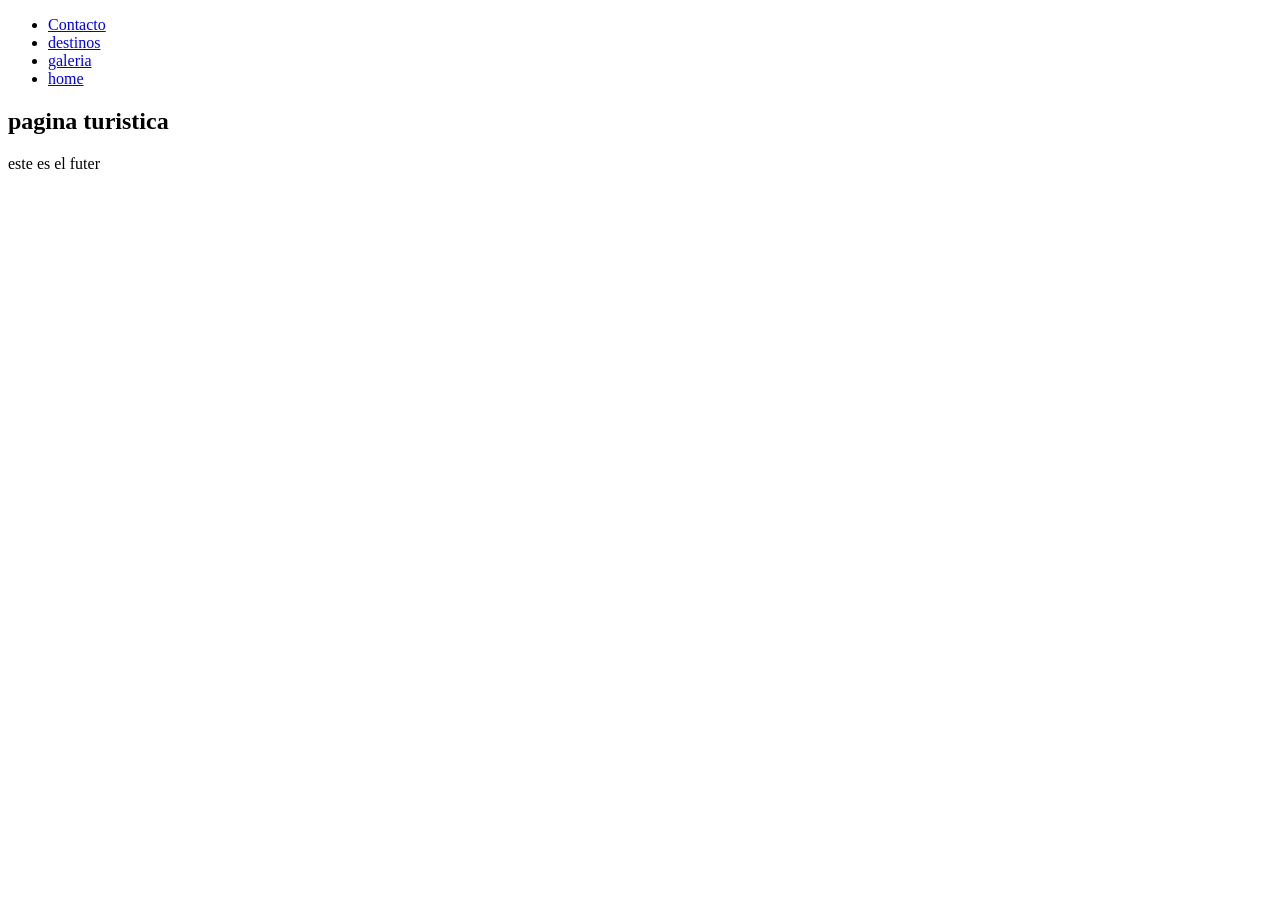
<file: Frontend/pages/index.html>
<!DOCTYPE html>
<html lang="en">
<head>
    <meta charset="UTF-8">
    <meta name="viewport" content="width=device-width, initial-scale=1.0">
    <title>Home</title>
</head>
<body>
    <header>
        <nav>
            <ul>
                <li><a href="contacto.html">Contacto</a></li>
                <li><a href="destinos.html">destinos</a> </li>
                <li><a href="galeria.html">galeria</a></li>
                <li><a href="index.html">home</a></li>
            </ul>
        </nav>
    </header>

    <section>
        <h1>pagina turistica</h1>
    </section>

    <footer><p>este es el futer</p></footer>
    
</body>
</html>
</file>
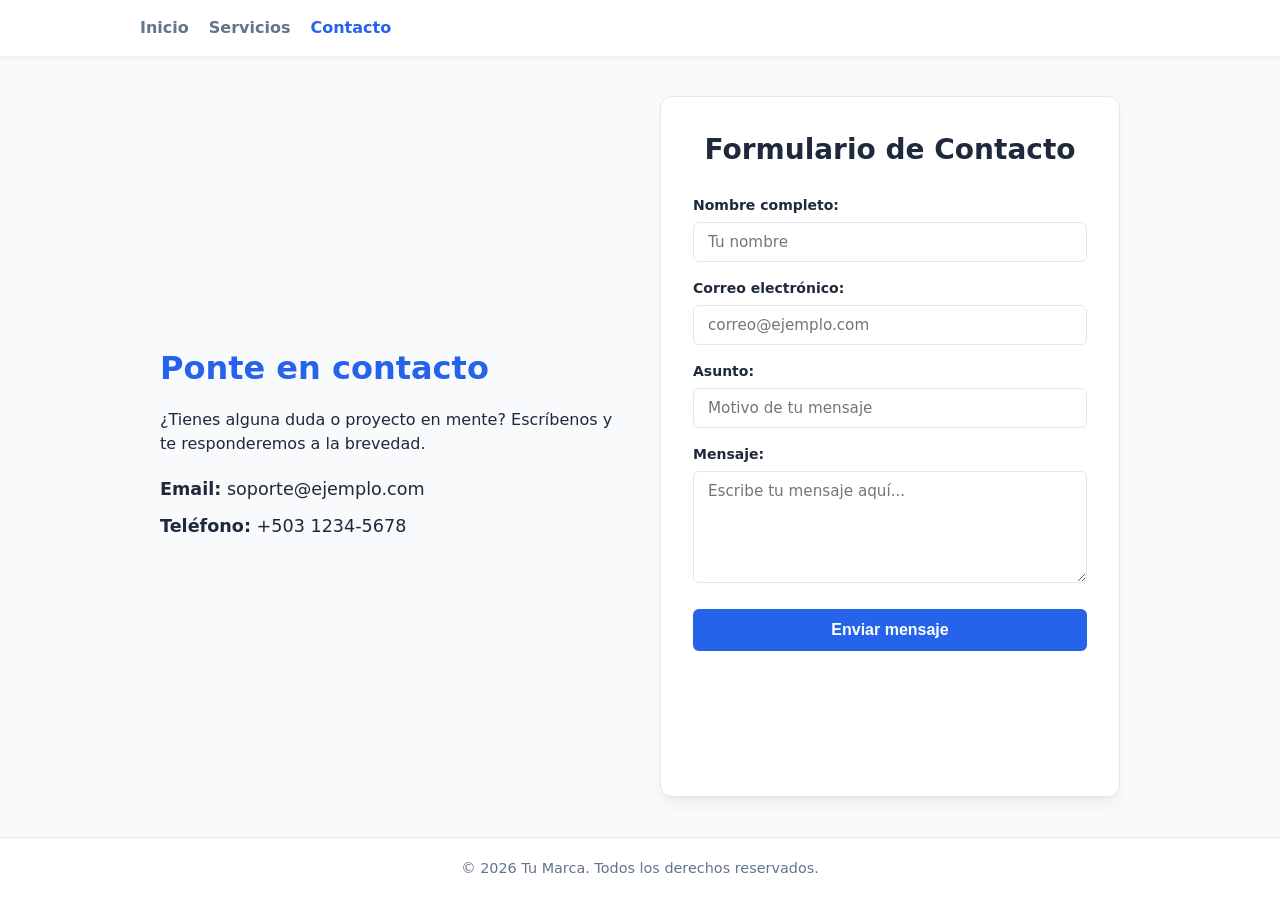
<file: Frontend/pages/contacto.html>
<!DOCTYPE html>
<html lang="es">
<head>
  <meta charset="UTF-8">
  <meta name="viewport" content="width=device-width, initial-scale=1.0">
  <title>Contacto</title>
  <link rel="stylesheet" href="../Styles/contacto.css">
</head>
<body>

  <!-- Encabezado de la página / Navegación -->
  <header class="header-principal">
    <nav>
      <a href="index.html">Inicio</a>
      <a href="servicios.html">Servicios</a>
      <a href="contacto.html" class="active">Contacto</a>
    </nav>
  </header>

  <!-- Contenido principal -->
  <main class="contenedor-contacto">
    
    <!-- Sección de información adicional -->
    <section class="info-contacto">
      <h2>Ponte en contacto</h2>
      <p>¿Tienes alguna duda o proyecto en mente? Escríbenos y te responderemos a la brevedad.</p>
      <ul>
        <li><strong>Email:</strong> soporte@ejemplo.com</li>
        <li><strong>Teléfono:</strong> +503 1234-5678</li>
      </ul>
    </section>

    <!-- Formulario de contacto -->
    <section class="seccion-formulario">
      <form action="#" method="POST" class="form-contacto">
        <h1>Formulario de Contacto</h1>

        <div class="grupo-campo">
          <label for="nombre">Nombre completo:</label>
          <input type="text" id="nombre" name="nombre" placeholder="Tu nombre" required>
        </div>

        <div class="grupo-campo">
          <label for="email">Correo electrónico:</label>
          <input type="email" id="email" name="email" placeholder="correo@ejemplo.com" required>
        </div>

        <div class="grupo-campo">
          <label for="asunto">Asunto:</label>
          <input type="text" id="asunto" name="asunto" placeholder="Motivo de tu mensaje">
        </div>

        <div class="grupo-campo">
          <label for="mensaje">Mensaje:</label>
          <textarea id="mensaje" name="mensaje" rows="5" placeholder="Escribe tu mensaje aquí..." required></textarea>
        </div>

        <button type="submit" class="btn-enviar">Enviar mensaje</button>
      </form>
    </section>

  </main>

  <!-- Pie de página -->
  <footer class="footer-principal">
    <p>&copy; 2026 Tu Marca. Todos los derechos reservados.</p>
  </footer>

</body>
</html>
</file>
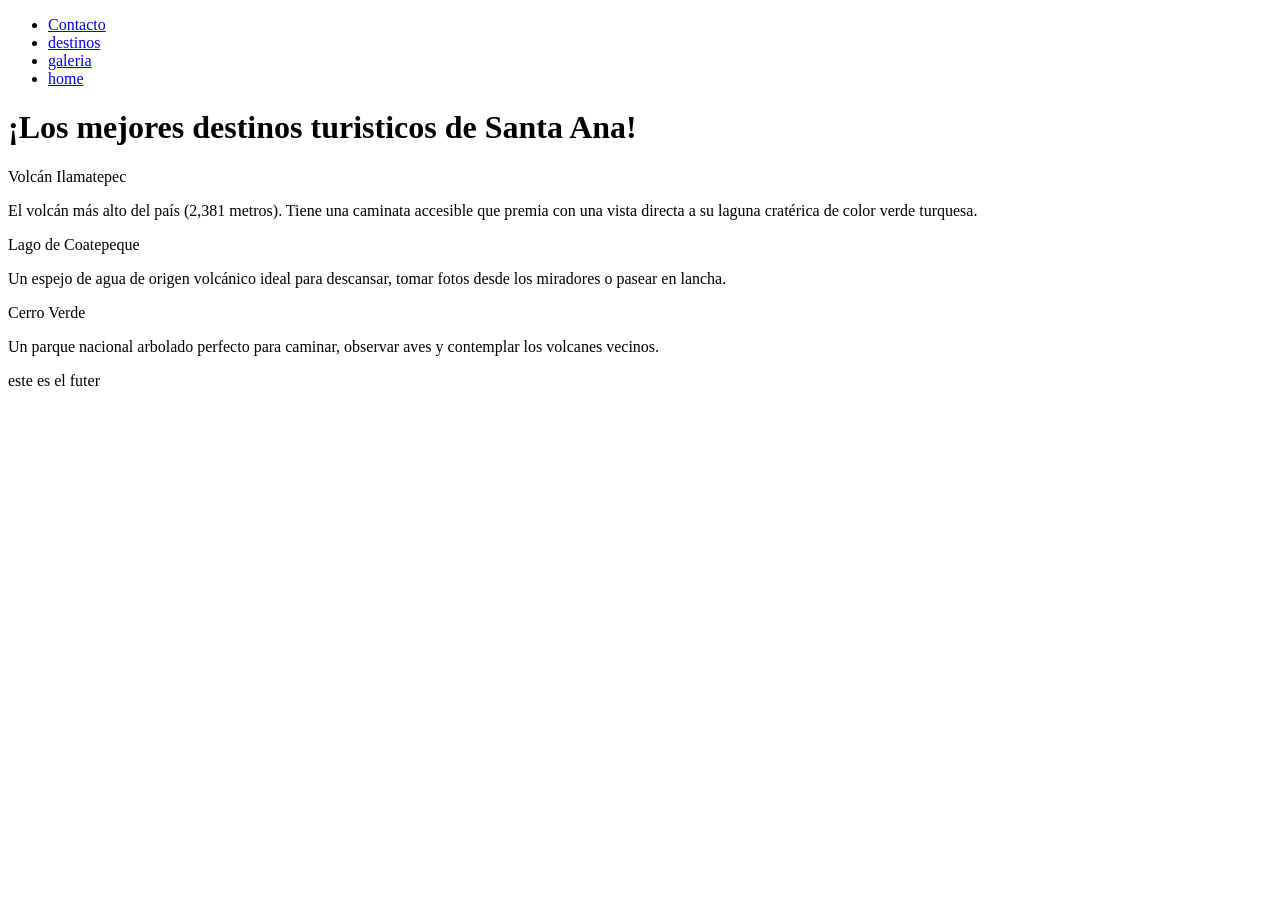
<file: Frontend/pages/destinos.html>
<!DOCTYPE html>
<html lang="en">
<head>
    <meta charset="UTF-8">
    <meta name="viewport" content="width=device-width, initial-scale=1.0">
    <title>Destinos</title>
</head>
<body>
    <header>
        <nav>
            <ul>
                <li><a href="contacto.html">Contacto</a></li>
                <li><a href="destinos.html">destinos</a> </li>
                <li><a href="galeria.html">galeria</a></li>
                <li><a href="index.html">home</a></li>
            </ul>
        </nav>
    </header>

    <h1> ¡Los mejores destinos turisticos de Santa Ana! </h1>
    <section>
        <div>
            <p>Volcán Ilamatepec</p>
            <p>El volcán más alto del país (2,381 metros). Tiene una caminata accesible que premia con una vista directa a su laguna cratérica de color verde turquesa.</p>
        </div>

        <div>
            <p>Lago de Coatepeque</p>
            <p>Un espejo de agua de origen volcánico ideal para descansar, tomar fotos desde los miradores o pasear en lancha.</p>
        </div>

        <div>
            <p>Cerro Verde</p>
            <p> Un parque nacional arbolado perfecto para caminar, observar aves y contemplar los volcanes vecinos.</p>
        </div>
    </section>

        <footer><p>este es el futer</p></footer>
</body>
</html>
</file>
<file: Frontend/Styles/contacto.css>
/* 1. Reset básico y variables */
:root {
  --primary-color: #2563eb;
  --primary-hover: #1d4ed8;
  --bg-color: #f8fafc;
  --card-bg: #ffffff;
  --text-main: #1e293b;
  --text-muted: #64748b;
  --border-color: #e2e8f0;
  --radius: 12px;
  --shadow: 0 10px 15px -3px rgba(0, 0, 0, 0.05), 0 4px 6px -4px rgba(0, 0, 0, 0.05);
}

* {
  box-sizing: border-box;
  margin: 0;
  padding: 0;
}

body {
  font-family: system-ui, -apple-system, BlinkMacSystemFont, "Segoe UI", Roboto, sans-serif;
  background-color: var(--bg-color);
  color: var(--text-main);
  line-height: 1.5;
  display: flex;
  flex-direction: column; /* Apila header, main y footer */
  min-height: 100vh;
}

/* 2. Encabezado y Navegación */
.header-principal {
  background-color: var(--card-bg);
  padding: 16px 32px;
  box-shadow: 0 2px 4px rgba(0, 0, 0, 0.05);
}

.header-principal nav {
  display: flex;
  gap: 20px;
  max-width: 1000px;
  margin: 0 auto;
}

.header-principal a {
  text-decoration: none;
  color: var(--text-muted);
  font-weight: 600;
}

.header-principal a.active, .header-principal a:hover {
  color: var(--primary-color);
}

/* 3. Contenedor principal (Grid de 2 columnas) */
.contenedor-contacto {
  display: grid;
  grid-template-columns: 1fr 1fr;
  gap: 40px;
  max-width: 1000px;
  margin: 40px auto;
  padding: 0 20px;
  flex: 1; /* Empuja el footer hacia abajo */
}

/* 4. Sección de Información */
.info-contacto {
  display: flex;
  flex-direction: column;
  justify-content: center;
}

.info-contacto h2 {
  font-size: 2rem;
  margin-bottom: 16px;
  color: var(--primary-color);
}

.info-contacto ul {
  list-style: none;
  margin-top: 20px;
}

.info-contacto li {
  margin-bottom: 10px;
  font-size: 1.1rem;
}

/* 5. Tarjeta del Formulario */
.seccion-formulario {
  background-color: var(--card-bg);
  padding: 32px;
  border-radius: var(--radius);
  box-shadow: var(--shadow);
  border: 1px solid var(--border-color);
}

.form-contacto h1 {
  font-size: 1.75rem;
  font-weight: 700;
  margin-bottom: 24px;
  text-align: center;
}

/* 6. Agrupación de campos (Reemplaza el conflicto del div) */
.grupo-campo {
  display: flex;
  flex-direction: column;
  margin-bottom: 16px;
}

.grupo-campo label {
  font-size: 0.875rem;
  font-weight: 600;
  margin-bottom: 6px;
}

.grupo-campo input,
.grupo-campo textarea {
  width: 100%;
  padding: 10px 14px;
  font-size: 0.95rem;
  font-family: inherit;
  color: var(--text-main);
  background-color: #fff;
  border: 1px solid var(--border-color);
  border-radius: 6px;
  transition: all 0.2s ease-in-out;
  outline: none;
}

.grupo-campo textarea {
  resize: vertical;
}

.grupo-campo input:focus,
.grupo-campo textarea:focus {
  border-color: var(--primary-color);
  box-shadow: 0 0 0 3px rgba(37, 99, 235, 0.15);
}

/* 7. Botón de envío */
.btn-enviar {
  width: 100%;
  margin-top: 10px;
  padding: 12px;
  background-color: var(--primary-color);
  color: #ffffff;
  font-size: 1rem;
  font-weight: 600;
  border: none;
  border-radius: 6px;
  cursor: pointer;
  transition: background-color 0.2s ease;
}

.btn-enviar:hover {
  background-color: var(--primary-hover);
}

/* 8. Pie de página */
.footer-principal {
  text-align: center;
  padding: 20px;
  background-color: var(--card-bg);
  color: var(--text-muted);
  border-top: 1px solid var(--border-color);
  font-size: 0.9rem;
}

/* 9. Responsivo para móviles */
@media (max-width: 768px) {
  .contenedor-contacto {
    grid-template-columns: 1fr;
  }
}
</file>
